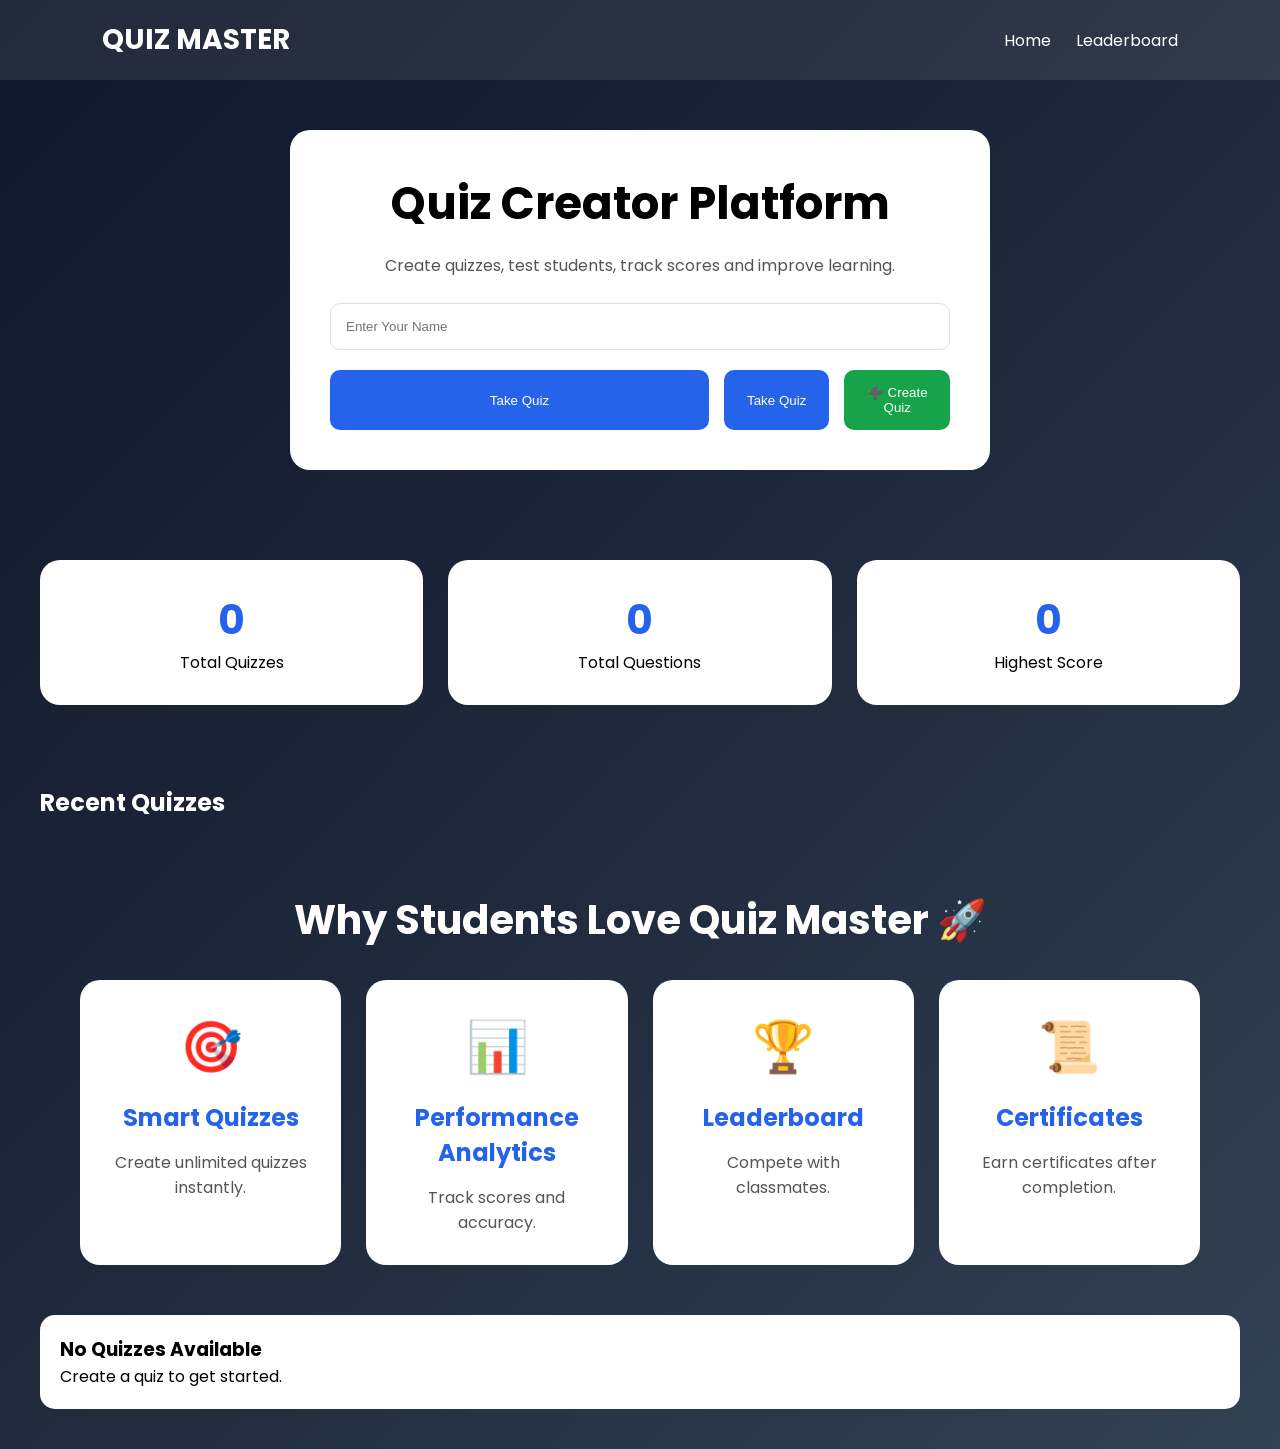
<file: index.html>
<!DOCTYPE html>
<html lang="en">

<head>

<meta charset="UTF-8">

<meta name="viewport"
content="width=device-width, initial-scale=1.0">

<title>Quiz Master</title>

<link rel="stylesheet"
href="style.css">

<link href="https://fonts.googleapis.com/css2?family=Poppins:wght@300;400;500;600;700&display=swap"
rel="stylesheet">

</head>

<body>

<nav>

<div class="logo">

QUIZ MASTER

</div>

<ul>

<li>
<a href="index.html">
Home
</a>
</li>

<li>
<a href="leaderboard.html">
Leaderboard
</a>
</li>

</ul>

</nav>

<section class="hero">

<div class="hero-card">

<h1>
Quiz Creator Platform
</h1>

<p>

Create quizzes, test students,
track scores and improve learning.

</p>

<input
type="text"
id="playerName"
placeholder="Enter Your Name">

<div class="buttons">

<button
onclick="goToCategories()">

Take Quiz

</button>

<div class="buttons">

<button onclick="goToCategories()">
Take Quiz
</button>

<button
class="secondary"
onclick="goToAdmin()">
➕ Create Quiz
</button>

</div>
</div>

</div>

</section>

<section class="stats">

<div class="stat-card">

<h2 id="totalQuizzes">
0
</h2>

<p>
Total Quizzes
</p>

</div>

<div class="stat-card">

<h2 id="totalQuestions">
0
</h2>

<p>
Total Questions
</p>

</div>

<div class="stat-card">

<h2 id="highestScore">
0
</h2>

<p>
Highest Score
</p>

</div>

</section>

<section class="recent">

<h2>
Recent Quizzes
</h2>
<section class="features">

<h2>
Why Students Love Quiz Master 🚀
</h2>

<div class="feature-grid">

<div class="feature">
🎯
<h3>Smart Quizzes</h3>
<p>Create unlimited quizzes instantly.</p>
</div>

<div class="feature">
📊
<h3>Performance Analytics</h3>
<p>Track scores and accuracy.</p>
</div>

<div class="feature">
🏆
<h3>Leaderboard</h3>
<p>Compete with classmates.</p>
</div>

<div class="feature">
📜
<h3>Certificates</h3>
<p>Earn certificates after completion.</p>
</div>

</div>

</section>
<div id="recentQuizzes">

</div>

</section>

<script src="script.js"></script>

</body>

</html>
</file>
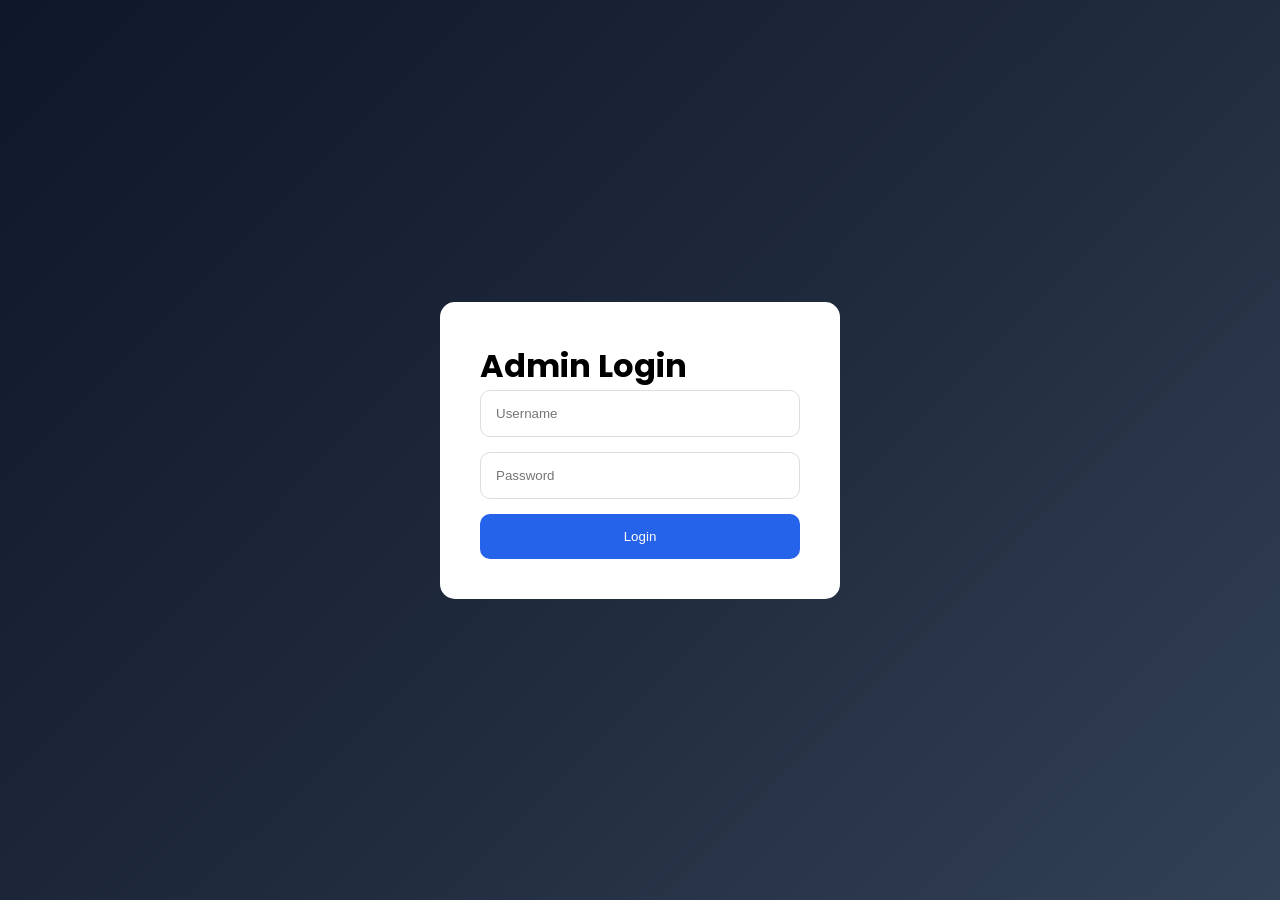
<file: admin.html>
<!DOCTYPE html>
<html lang="en">

<head>
<meta charset="UTF-8">
<meta name="viewport" content="width=device-width, initial-scale=1.0">

<title>Quiz Admin</title>

<link rel="stylesheet" href="admin.css">

<link href="https://fonts.googleapis.com/css2?family=Poppins:wght@300;400;500;600;700&display=swap"
rel="stylesheet">
</head>

<body>

<div class="container">

<h1>Create New Quiz</h1>

<input
type="text"
id="category"
placeholder="Category Name">

<input
type="text"
id="description"
placeholder="Quiz Description">

<select id="difficulty">

<option value="">
Select Difficulty
</option>

<option>Easy</option>

<option>Medium</option>

<option>Hard</option>

</select>

<input
type="number"
id="timer"
placeholder="Time Per Question (Seconds)">

<hr>

<h2>Add Question</h2>

<input
type="text"
id="question"
placeholder="Question">

<input
type="text"
id="option1"
placeholder="Option 1">

<input
type="text"
id="option2"
placeholder="Option 2">

<input
type="text"
id="option3"
placeholder="Option 3">

<input
type="text"
id="option4"
placeholder="Option 4">

<select id="answer">

<option value="">
Correct Answer
</option>

<option value="1">
Option 1
</option>

<option value="2">
Option 2
</option>

<option value="3">
Option 3
</option>

<option value="4">
Option 4
</option>

</select>

<button onclick="addQuestion()">

➕ Add Question

</button>

<p>

Questions Added:
<span id="count">0</span>

</p>

<button onclick="saveQuiz()">

💾 Save Quiz

</button>

<hr>

<h2>Existing Quizzes</h2>

<div id="quizList">

</div>

</div>

<script src="admin.js"></script>

</body>
</html>
</file>
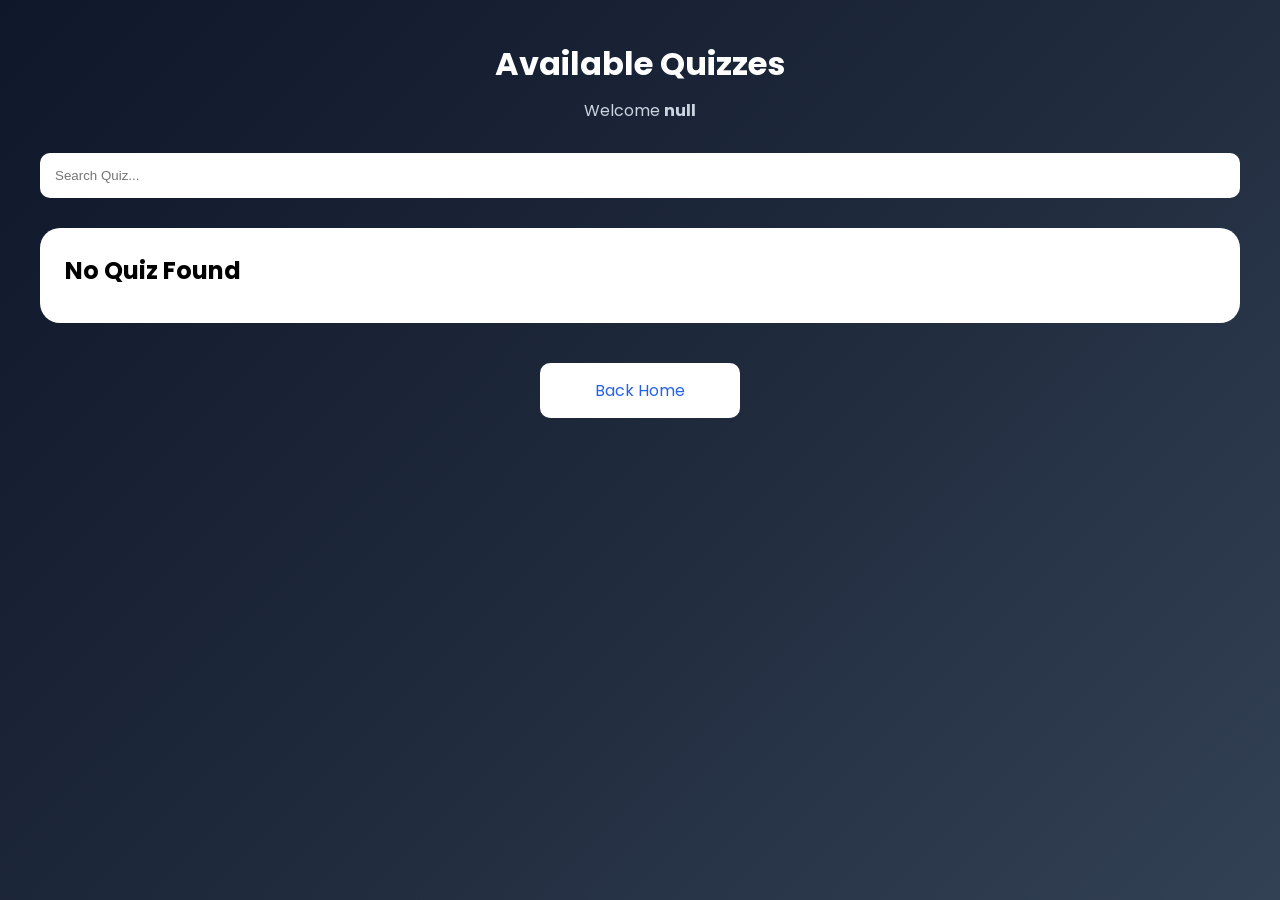
<file: category.html>
<!DOCTYPE html>
<html lang="en">

<head>

<meta charset="UTF-8">

<meta name="viewport"
content="width=device-width, initial-scale=1.0">

<title>Available Quizzes</title>

<link rel="stylesheet"
href="category.css">

<link href="https://fonts.googleapis.com/css2?family=Poppins:wght@300;400;500;600;700&display=swap"
rel="stylesheet">

</head>

<body>

<div class="container">

<h1>
Available Quizzes
</h1>

<p id="welcome"></p>

<input
type="text"
id="searchBox"
placeholder="Search Quiz..."
onkeyup="searchQuiz()">

<div id="quizContainer">

</div>

<a href="index.html"
class="backBtn">

Back Home

</a>

</div>

<script src="category.js"></script>

</body>

</html>
</file>
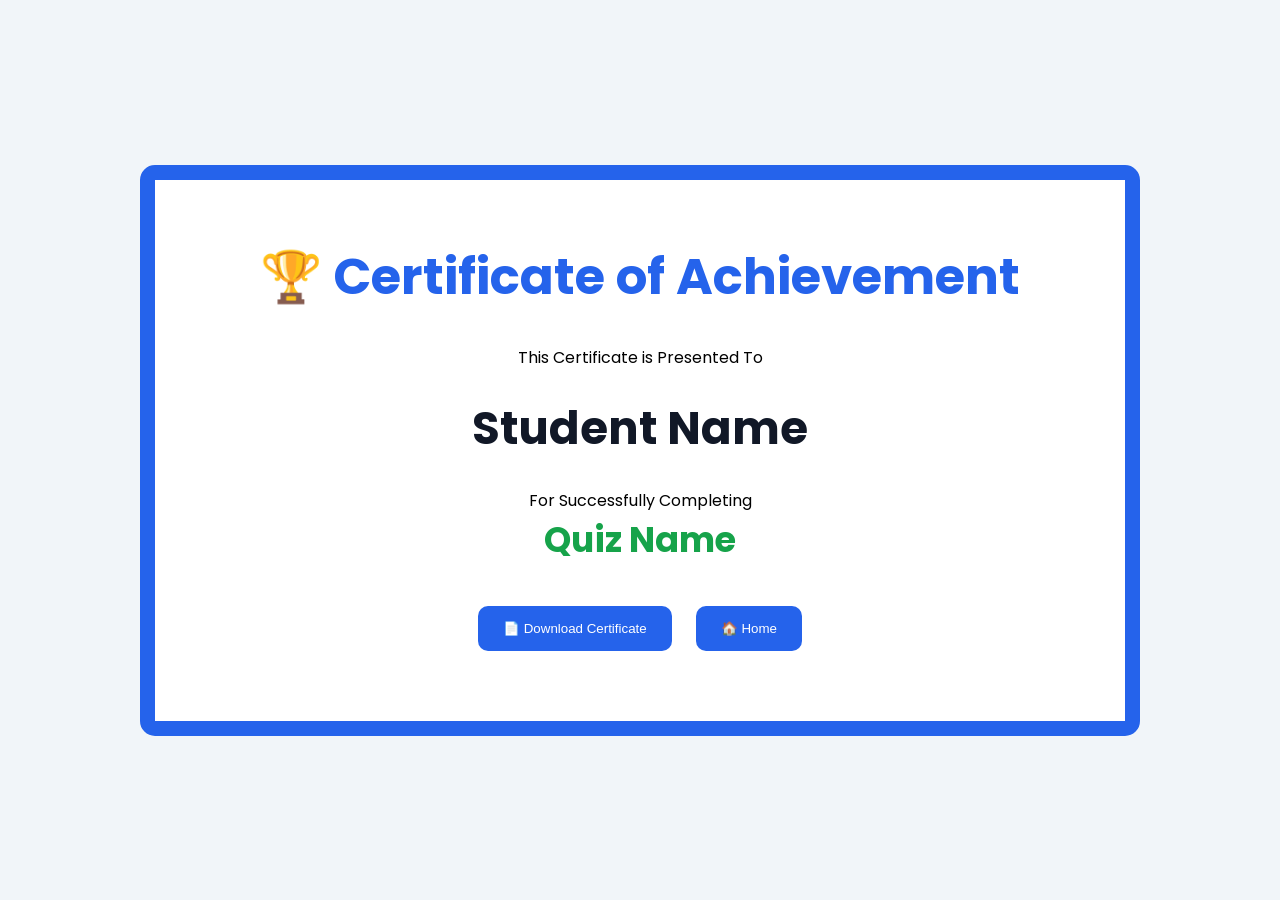
<file: certificate.html>
<!DOCTYPE html>
<html lang="en">

<head>

<meta charset="UTF-8">

<meta name="viewport"
content="width=device-width, initial-scale=1.0">

<title>Certificate</title>

<link rel="stylesheet"
href="certificate.css">

<link href="https://fonts.googleapis.com/css2?family=Poppins:wght@300;400;500;600;700&display=swap"
rel="stylesheet">

</head>

<body>

<div class="certificate">

<h1>
🏆 Certificate of Achievement
</h1>

<p>
This Certificate is Presented To
</p>

<h2 id="studentName">
Student Name
</h2>

<p>
For Successfully Completing
</p>

<h3 id="quizName">
Quiz Name
</h3>

<div class="details">

<p id="score"></p>

<p id="percentage"></p>

<p id="date"></p>

</div>

<button onclick="window.print()">

📄 Download Certificate

</button>

<button onclick="goHome()">

🏠 Home

</button>

</div>

<script src="certificate.js"></script>

</body>

</html>
</file>
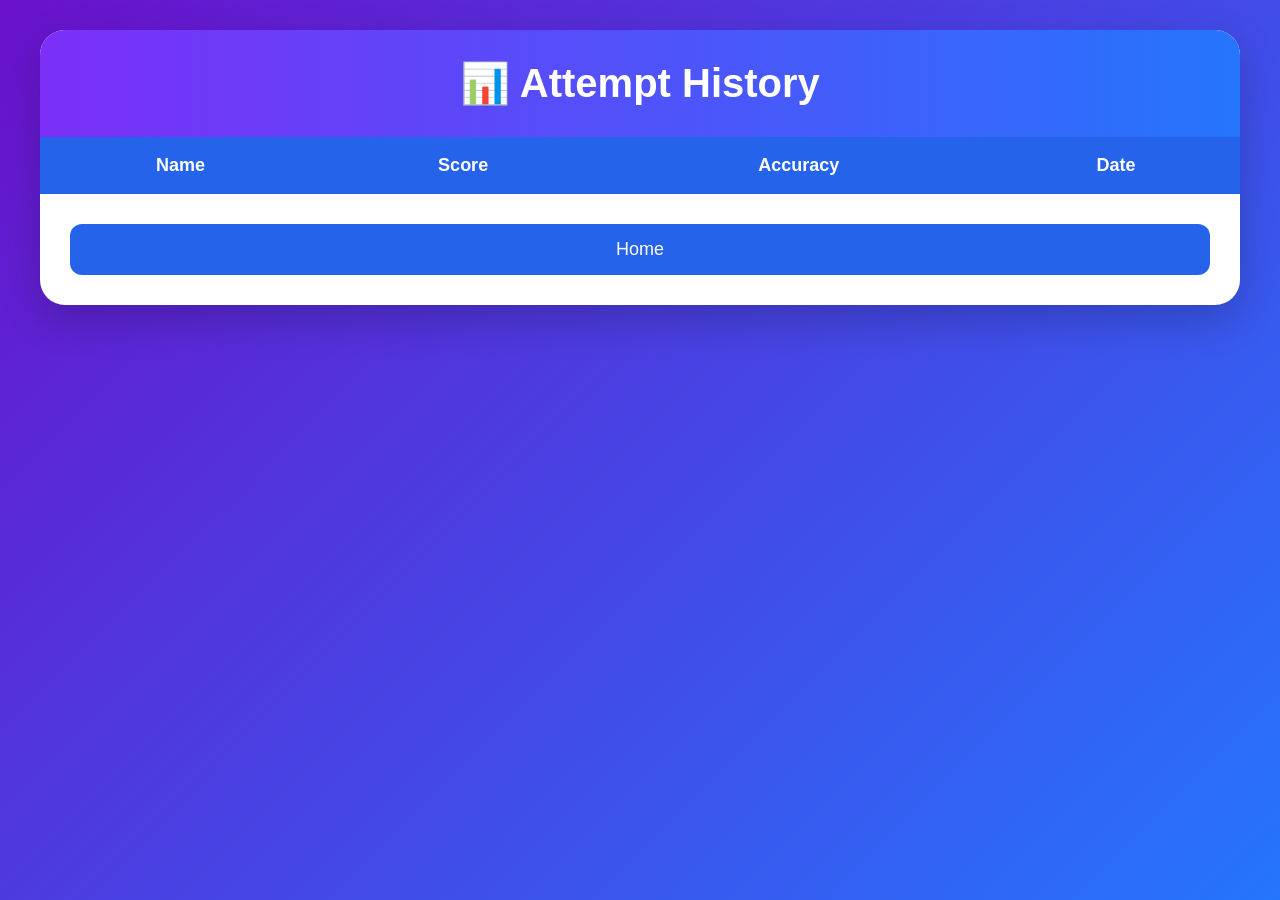
<file: history.html>
<!DOCTYPE html>
<html>

<head>

<title>
Attempt History
</title>

<link rel="stylesheet"
href="leaderboard.css">

</head>

<body>

<div class="container">

<h1>

📊 Attempt History

</h1>

<table>

<thead>

<tr>

<th>Name</th>

<th>Score</th>

<th>Accuracy</th>

<th>Date</th>

</tr>

</thead>

<tbody id="historyBody">

</tbody>

</table>

<button onclick="window.location.href='index.html'">

Home

</button>

</div>

<script src="history.js"></script>

</body>

</html>
</file>
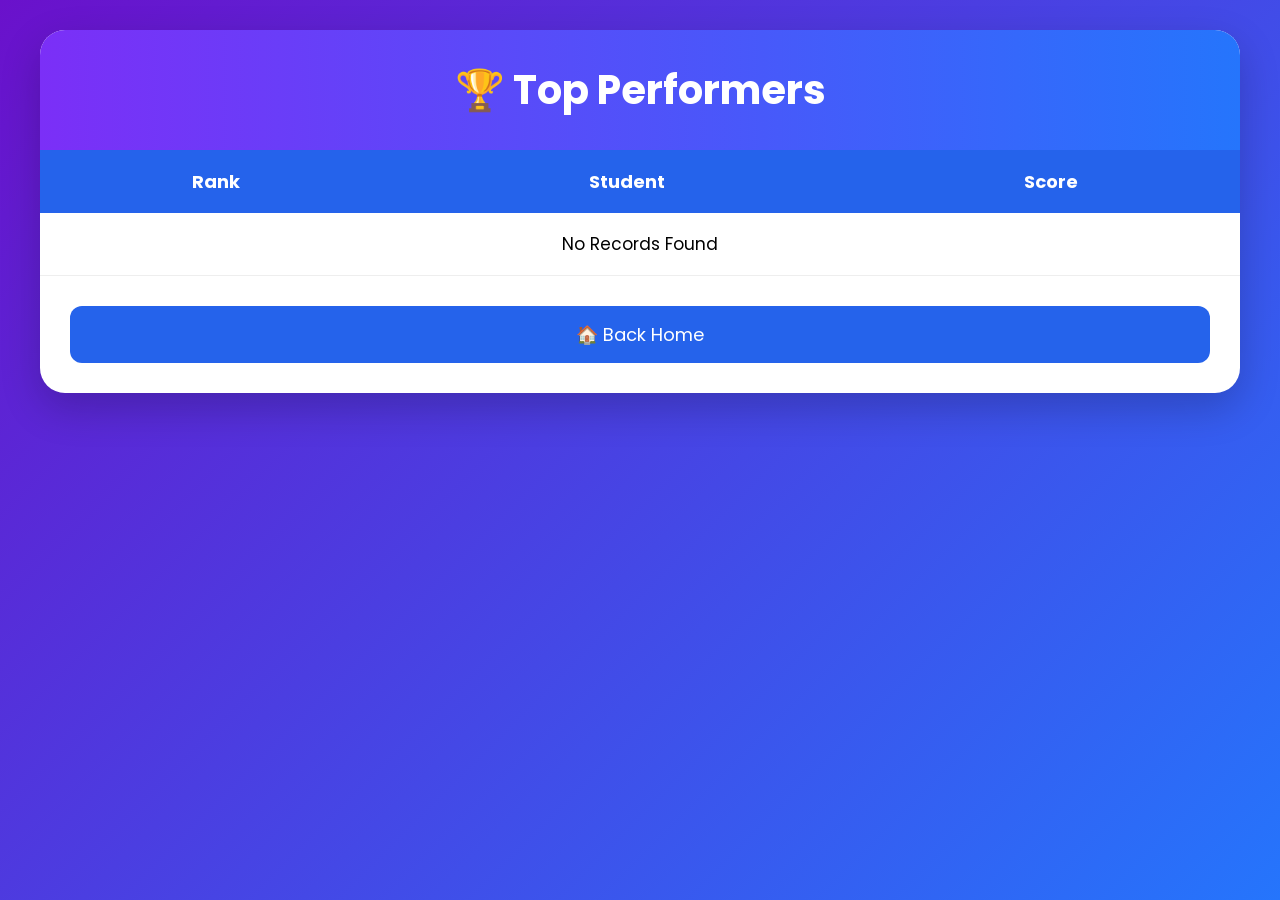
<file: leaderboard.html>
<!DOCTYPE html>
<html lang="en">

<head>

<meta charset="UTF-8">

<meta name="viewport"
content="width=device-width, initial-scale=1.0">

<title>Leaderboard</title>

<link rel="stylesheet"
href="leaderboard.css">

<link href="https://fonts.googleapis.com/css2?family=Poppins:wght@300;400;500;600;700&display=swap"
rel="stylesheet">

</head>

<body>

<div class="container">

<h1>
🏆 Top Performers
</h1>

<table>

<thead>

<tr>

<th>Rank</th>

<th>Student</th>

<th>Score</th>

</tr>

</thead>

<tbody id="leaderboardBody">

</tbody>

</table>

<button onclick="goHome()">

🏠 Back Home

</button>

</div>

<script src="leaderboard.js"></script>

</body>

</html>
</file>
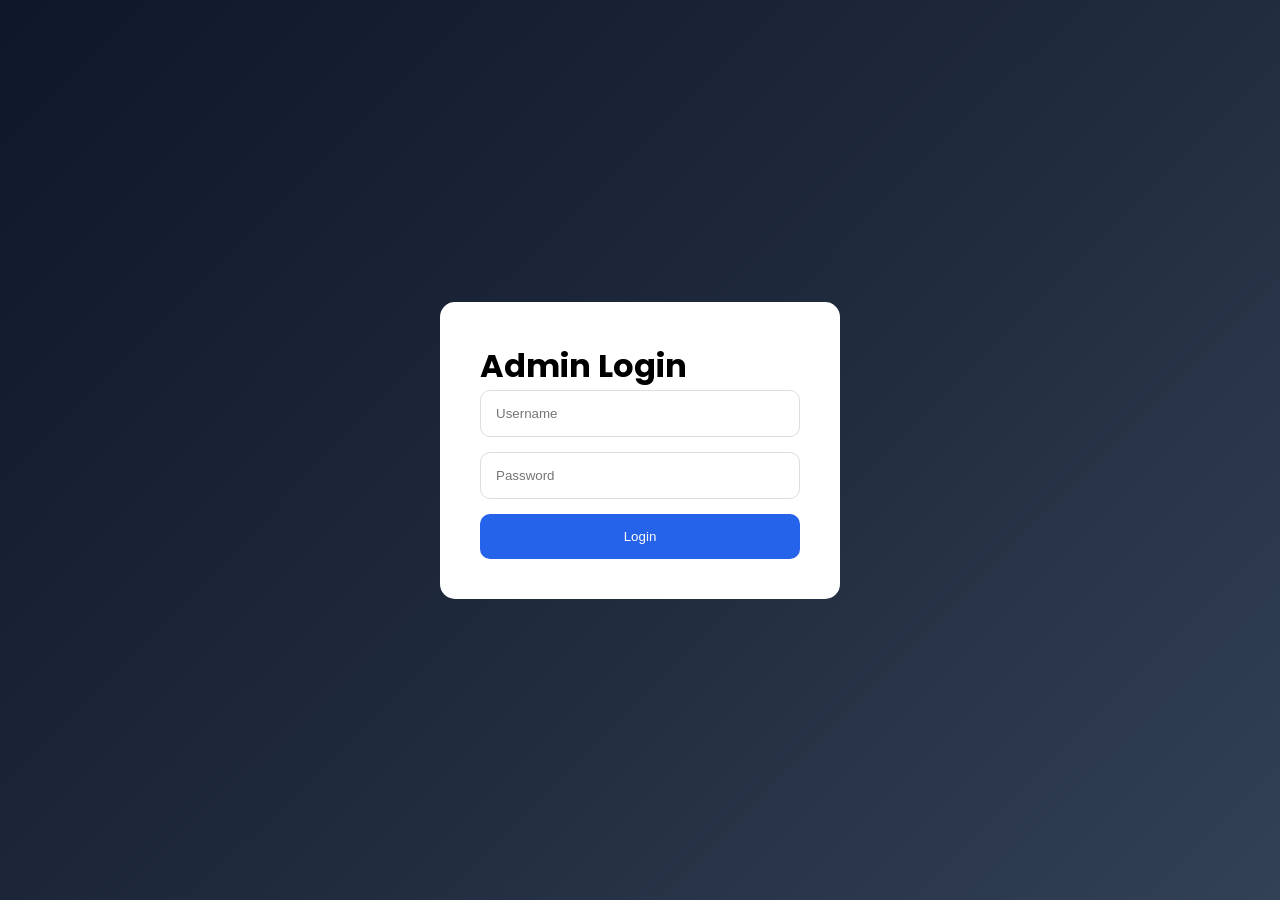
<file: login.html>
<!DOCTYPE html>
<html>
<head>
<title>Admin Login</title>

<link rel="stylesheet"
href="login.css">

<link href="https://fonts.googleapis.com/css2?family=Poppins:wght@300;400;500;600;700&display=swap"
rel="stylesheet">
</head>

<body>

<div class="login-box">

<h1>
Admin Login
</h1>

<input
type="text"
id="username"
placeholder="Username">

<input
type="password"
id="password"
placeholder="Password">

<button onclick="login()">

Login

</button>

</div>

<script src="login.js"></script>

</body>
</html>
</file>
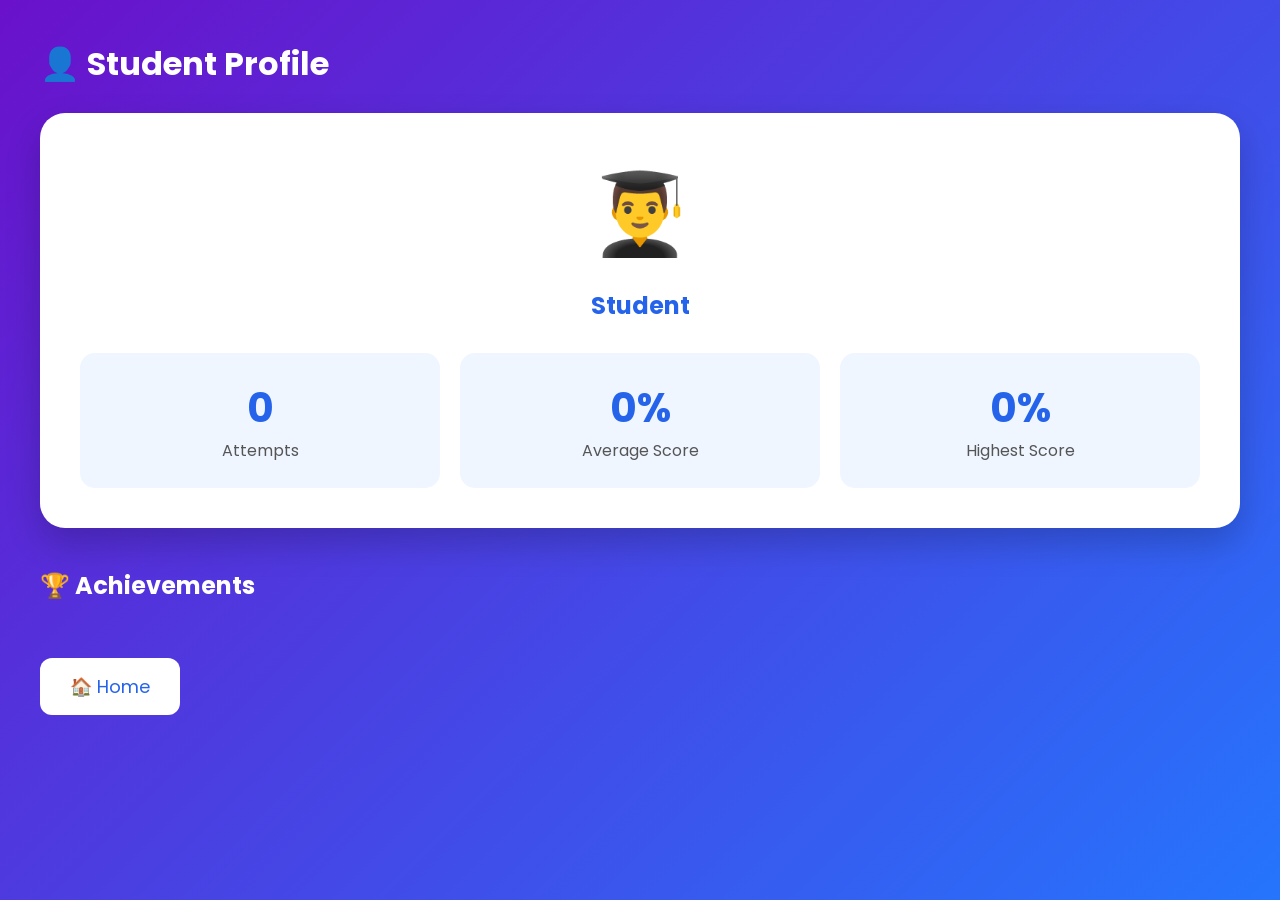
<file: profile.html>
<!DOCTYPE html>
<html lang="en">

<head>

<meta charset="UTF-8">

<meta name="viewport"
content="width=device-width, initial-scale=1.0">

<title>Student Profile</title>

<link rel="stylesheet"
href="profile.css">

<link href="https://fonts.googleapis.com/css2?family=Poppins:wght@300;400;500;600;700&display=swap"
rel="stylesheet">

</head>

<body>

<div class="container">

<h1>
👤 Student Profile
</h1>

<div class="profile-card">

<div class="avatar">

👨‍🎓

</div>

<h2 id="studentName">
Student Name
</h2>

<div class="stats">

<div class="stat">
<h3 id="totalAttempts">0</h3>
<p>Attempts</p>
</div>

<div class="stat">
<h3 id="averageScore">0%</h3>
<p>Average Score</p>
</div>

<div class="stat">
<h3 id="highestScore">0%</h3>
<p>Highest Score</p>
</div>

</div>

</div>

<h2>
🏆 Achievements
</h2>

<div id="badges">

</div>

<button onclick="goHome()">

🏠 Home

</button>

</div>

<script src="profile.js"></script>

</body>

</html>
</file>
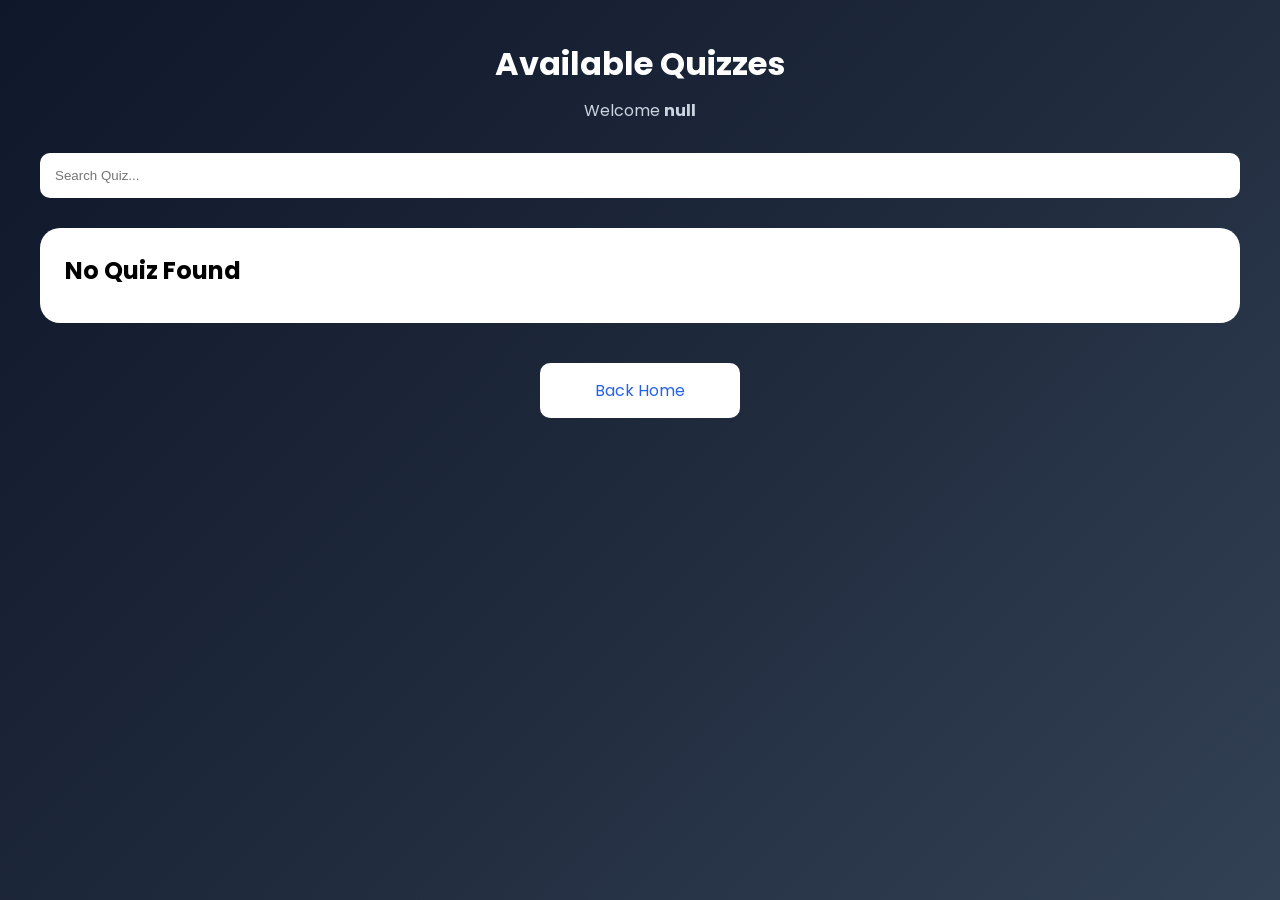
<file: quiz.html>
<!DOCTYPE html>
<html lang="en">

<head>

<meta charset="UTF-8">

<meta name="viewport"
content="width=device-width, initial-scale=1.0">

<title>Quiz</title>

<link rel="stylesheet"
href="quiz.css">

<link href="https://fonts.googleapis.com/css2?family=Poppins:wght@300;400;500;600;700&display=swap"
rel="stylesheet">

</head>

<body>

<div class="quiz-container">

<div class="top-bar">

<h2 id="categoryName">
Quiz
</h2>

<div class="timer">

⏱️
<span id="timer">
30
</span>

</div>

</div>

<div class="progress">

<span id="questionNumber">

Question 1

</span>

<div class="progress-bar">

<div
class="progress-fill"
id="progressFill">

</div>

</div>

</div>

<div class="question-box">

<h1 id="question">

Loading...

</h1>

<div id="options">

</div>

</div>

<button
id="nextBtn"
onclick="nextQuestion()">

Next Question →

</button>

</div>

<script src="quiz.js"></script>

</body>

</html>
</file>
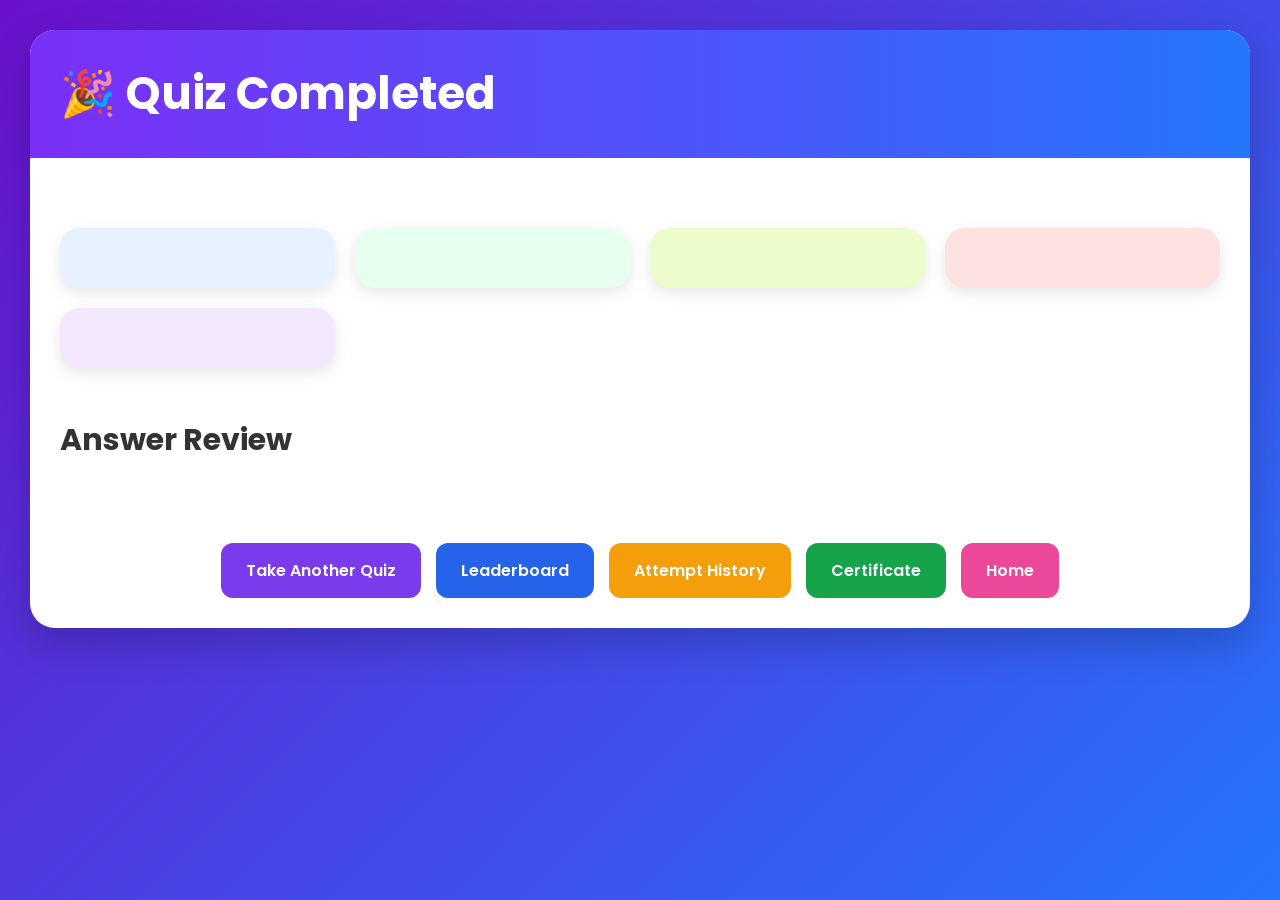
<file: result.html>
<!DOCTYPE html>
<html lang="en">

<head>

<meta charset="UTF-8">

<meta name="viewport"
content="width=device-width, initial-scale=1.0">

<title>Quiz Result</title>

<link rel="stylesheet"
href="result.css">

<link href="https://fonts.googleapis.com/css2?family=Poppins:wght@300;400;500;600;700&display=swap"
rel="stylesheet">

</head>

<body>

<div class="container">

<div class="result-card">

<h1>
🎉 Quiz Completed
</h1>

<h2 id="playerName"></h2>

<div class="analytics">

<div class="box">
<h3 id="score"></h3>
</div>

<div class="box">
<h3 id="percentage"></h3>
</div>

<div class="box">
<h3 id="correctCount"></h3>
</div>

<div class="box">
<h3 id="wrongCount"></h3>
</div>

<div class="box">
<h3 id="performance"></h3>
</div>

</div>

<h2 class="review-heading">

Answer Review

</h2>

<div id="reviewContainer">

</div>

<div class="buttons">

<button onclick="playAgain()">

Take Another Quiz

</button>

<button onclick="leaderboard()">

Leaderboard

</button>

<button onclick="historyPage()">

Attempt History

</button>

<button onclick="certificate()">

Certificate

</button>

<button onclick="home()">

Home

</button>



</div>

</div>

</div>

<script src="result.js"></script>

</body>

</html>
</file>
<file: style.css>
*{
margin:0;
padding:0;
box-sizing:border-box;
}

body{

font-family:'Poppins',sans-serif;

background:
linear-gradient(
135deg,
#0f172a,
#1e293b,
#334155);

min-height:100vh;
}

nav{

height:80px;

padding:0 8%;

display:flex;

justify-content:space-between;

align-items:center;

background:
rgba(255,255,255,.08);
}

.logo{

color:white;

font-size:28px;

font-weight:700;
}

nav ul{

display:flex;

gap:25px;

list-style:none;
}

nav a{

color:white;

text-decoration:none;
}

.hero{

display:flex;

justify-content:center;

align-items:center;

padding:50px;
}

.hero-card{

width:700px;

background:white;

padding:40px;

border-radius:20px;

text-align:center;
}

.hero-card h1{

font-size:45px;

margin-bottom:15px;
}

.hero-card p{

color:#555;

margin-bottom:25px;
}

.hero-card input{

width:100%;

padding:15px;

border:1px solid #ddd;

border-radius:10px;

margin-bottom:20px;
}

.buttons{

display:flex;

gap:15px;
}

.buttons button{

flex:1;

padding:15px;

border:none;

border-radius:10px;

cursor:pointer;

background:#2563eb;

color:white;
}

.secondary{

background:#16a34a !important;
}

.stats{

display:grid;

grid-template-columns:
repeat(auto-fit,minmax(250px,1fr));

gap:25px;

padding:40px;
}

.stat-card{

background:white;

padding:30px;

border-radius:20px;

text-align:center;
}

.stat-card h2{

color:#2563eb;

font-size:40px;
}

.recent{

padding:40px;
}

.recent h2{

color:white;

margin-bottom:20px;
}

#recentQuizzes{

display:grid;

grid-template-columns:
repeat(auto-fit,minmax(280px,1fr));

gap:20px;
}

.quiz-card{

background:white;

padding:20px;

border-radius:15px;
}
.features{
    padding:50px 40px;
}

.features h2{
    color:white;
    text-align:center;
    margin-bottom:30px;
    font-size:40px;
}

.feature-grid{
    display:grid;
    grid-template-columns:
    repeat(auto-fit,minmax(250px,1fr));
    gap:25px;
}

.feature{
    background:white;
    border-radius:20px;
    padding:30px;
    text-align:center;
    font-size:50px;
}

.feature h3{
    font-size:24px;
    margin:15px 0;
    color:#2563eb;
}

.feature p{
    font-size:16px;
    color:#555;
}
</file>
<file: admin.css>
*{
margin:0;
padding:0;
box-sizing:border-box;
}

body{

font-family:'Poppins',sans-serif;

background:
linear-gradient(
135deg,
#0f172a,
#1e293b,
#334155);

padding:30px;
}

.container{

max-width:1000px;

margin:auto;

background:white;

padding:30px;

border-radius:20px;
}

h1,
h2{

color:#2563eb;

margin-bottom:20px;
}

input,
select{

width:100%;

padding:14px;

margin-bottom:15px;

border:1px solid #ddd;

border-radius:10px;
}

button{

width:100%;

padding:15px;

background:#2563eb;

color:white;

border:none;

border-radius:10px;

cursor:pointer;

margin-bottom:15px;
}

button:hover{

background:#1d4ed8;
}

hr{

margin:30px 0;
}

.quiz-card{

padding:20px;

border:1px solid #ddd;

border-radius:10px;

margin-bottom:15px;
}

.quiz-card h3{

margin-bottom:10px;
}

.delete-btn{

background:#dc2626;
}

.delete-btn:hover{

background:#b91c1c;
}
</file>
<file: category.css>
*{
margin:0;
padding:0;
box-sizing:border-box;
}

body{

font-family:'Poppins',sans-serif;

background:
linear-gradient(
135deg,
#0f172a,
#1e293b,
#334155);

min-height:100vh;

padding:40px;
}

.container{

max-width:1200px;

margin:auto;
}

h1{

text-align:center;

color:white;

margin-bottom:10px;
}

#welcome{

text-align:center;

color:#cbd5e1;

margin-bottom:30px;
}

#searchBox{

width:100%;

padding:15px;

border:none;

border-radius:10px;

margin-bottom:30px;
}

#quizContainer{

display:grid;

grid-template-columns:
repeat(auto-fit,minmax(320px,1fr));

gap:25px;
}

.card{

background:white;

padding:25px;

border-radius:20px;

cursor:pointer;

transition:.3s;
}

.card:hover{

transform:
translateY(-10px);
}

.card h2{

margin-bottom:10px;
}

.description{

color:#555;

margin-bottom:15px;
}

.badge{

display:inline-block;

padding:6px 12px;

border-radius:20px;

color:white;

font-size:14px;

margin-bottom:10px;
}

.easy{
background:#16a34a;
}

.medium{
background:#f59e0b;
}

.hard{
background:#dc2626;
}

.info{

margin-top:10px;

color:#666;
}

.backBtn{

display:block;

width:200px;

margin:40px auto;

padding:15px;

text-align:center;

text-decoration:none;

background:white;

color:#2563eb;

border-radius:10px;
}
</file>
<file: certificate.css>
*{
margin:0;
padding:0;
box-sizing:border-box;
}

body{

font-family:'Poppins',sans-serif;

background:#f1f5f9;

display:flex;

justify-content:center;

align-items:center;

min-height:100vh;

padding:30px;
}

.certificate{

width:1000px;

background:white;

padding:60px;

border:15px solid #2563eb;

text-align:center;

border-radius:15px;
}

h1{

font-size:50px;

color:#2563eb;

margin-bottom:30px;
}

h2{

font-size:45px;

margin:25px 0;

color:#111827;
}

h3{

font-size:35px;

margin-bottom:30px;

color:#16a34a;
}

.details{

margin:30px 0;
}

.details p{

margin:10px 0;

font-size:20px;
}

button{

padding:15px 25px;

margin:10px;

border:none;

background:#2563eb;

color:white;

border-radius:10px;

cursor:pointer;
}

@media print{

button{

display:none;
}

body{

background:white;
}

}
</file>
<file: leaderboard.css>
*{
    margin:0;
    padding:0;
    box-sizing:border-box;
    font-family:'Poppins',sans-serif;
}

body{
    min-height:100vh;
    background:linear-gradient(135deg,#6a11cb,#2575fc);
    padding:30px;
}

.container{
    max-width:1200px;
    margin:auto;
    background:white;
    border-radius:25px;
    overflow:hidden;
    box-shadow:0 15px 40px rgba(0,0,0,0.2);
}

h1{
    background:linear-gradient(90deg,#7b2ff7,#2575fc);
    color:white;
    text-align:center;
    padding:30px;
    font-size:40px;
}

table{
    width:100%;
    border-collapse:collapse;
}

th{
    background:#2563eb;
    color:white;
    padding:18px;
    font-size:18px;
}

td{
    padding:18px;
    text-align:center;
    border-bottom:1px solid #eee;
    font-size:17px;
}

tr:hover{
    background:#f8fafc;
}

.top-player{
    background:#fff7cc !important;
    font-weight:bold;
}

.top-player td:first-child{
    color:#f59e0b;
    font-size:22px;
}

button{
    width:calc(100% - 60px);
    margin:30px;
    padding:15px;
    border:none;
    border-radius:12px;
    background:#2563eb;
    color:white;
    font-size:18px;
    cursor:pointer;
    transition:.3s;
}

button:hover{
    background:#1d4ed8;
    transform:translateY(-3px);
}
</file>
<file: login.css>
*{
margin:0;
padding:0;
box-sizing:border-box;
}

body{

font-family:'Poppins',sans-serif;

display:flex;

justify-content:center;

align-items:center;

height:100vh;

background:
linear-gradient(
135deg,
#0f172a,
#1e293b,
#334155);
}

.login-box{

width:400px;

background:white;

padding:40px;

border-radius:15px;
}

input{

width:100%;

padding:15px;

margin-bottom:15px;

border:1px solid #ddd;

border-radius:10px;
}

button{

width:100%;

padding:15px;

border:none;

background:#2563eb;

color:white;

border-radius:10px;

cursor:pointer;
}
</file>
<file: profile.css>
*{
margin:0;
padding:0;
box-sizing:border-box;
font-family:'Poppins',sans-serif;
}

body{

background:
linear-gradient(
135deg,
#6a11cb,
#2575fc);

min-height:100vh;

padding:40px;
}

.container{

max-width:1200px;

margin:auto;
}

h1,
h2{

color:white;

margin-bottom:25px;
}

.profile-card{

background:white;

padding:40px;

border-radius:25px;

text-align:center;

margin-bottom:40px;

box-shadow:
0 15px 35px rgba(0,0,0,.2);
}

.avatar{

font-size:80px;

margin-bottom:15px;
}

.profile-card h2{

color:#2563eb;
}

.stats{

display:grid;

grid-template-columns:
repeat(auto-fit,minmax(200px,1fr));

gap:20px;

margin-top:30px;
}

.stat{

background:#eff6ff;

padding:25px;

border-radius:15px;
}

.stat h3{

font-size:40px;

color:#2563eb;
}

.stat p{

color:#555;
}

#badges{

display:grid;

grid-template-columns:
repeat(auto-fit,minmax(220px,1fr));

gap:20px;
}

.badge{

background:white;

padding:25px;

border-radius:15px;

text-align:center;

font-size:18px;

font-weight:600;

box-shadow:
0 10px 20px rgba(0,0,0,.1);
}

button{

margin-top:30px;

padding:15px 30px;

border:none;

border-radius:12px;

background:white;

color:#2563eb;

font-size:18px;

cursor:pointer;
}
</file>
<file: quiz.css>
*{
    margin:0;
    padding:0;
    box-sizing:border-box;
    font-family:'Poppins',sans-serif;
}

body{
    min-height:100vh;
    background:linear-gradient(135deg,#6a11cb,#2575fc);
    display:flex;
    justify-content:center;
    align-items:center;
    padding:20px;
}

.quiz-container{
    width:100%;
    max-width:1000px;
    background:white;
    border-radius:25px;
    padding:35px;
    box-shadow:0 15px 40px rgba(0,0,0,0.2);
}

.top-bar{
    display:flex;
    justify-content:space-between;
    align-items:center;
    margin-bottom:25px;
}

#categoryName{
    color:#2563eb;
    font-size:32px;
    font-weight:700;
}

.timer{
    background:linear-gradient(45deg,#ff512f,#dd2476);
    color:white;
    padding:15px 25px;
    border-radius:50px;
    font-size:22px;
    font-weight:600;
    box-shadow:0 0 20px rgba(255,81,47,0.4);
}

.progress{
    margin-bottom:25px;
}

#questionNumber{
    display:block;
    margin-bottom:10px;
    color:#555;
    font-weight:600;
}

.progress-bar{
    width:100%;
    height:12px;
    background:#e5e7eb;
    border-radius:50px;
    overflow:hidden;
}

.progress-fill{
    height:100%;
    width:20%;
    background:linear-gradient(90deg,#7b2ff7,#2575fc);
    border-radius:50px;
    transition:.5s;
}

.question-box{
    background:#f8fafc;
    padding:30px;
    border-radius:20px;
    margin-bottom:25px;
}

.question-box h1{
    font-size:30px;
    color:#111827;
    margin-bottom:25px;
    line-height:1.5;
}

.option{
    background:white;
    padding:18px;
    margin-bottom:15px;
    border-radius:15px;
    border:2px solid #e5e7eb;
    cursor:pointer;
    transition:.3s;
    font-size:18px;
    font-weight:500;
}

.option:hover{
    transform:translateX(10px);
    border-color:#2563eb;
    background:#eff6ff;
}

.selected{
    background:linear-gradient(
        90deg,
        #7b2ff7,
        #2575fc
    ) !important;

    color:white;
    border:none !important;
}

#nextBtn{
    width:100%;
    padding:18px;
    border:none;
    border-radius:15px;
    background:linear-gradient(
        90deg,
        #7b2ff7,
        #2575fc
    );
    color:white;
    font-size:18px;
    font-weight:600;
    cursor:pointer;
    transition:.3s;
}

#nextBtn:hover{
    transform:translateY(-3px);
}

@media(max-width:768px){

    .top-bar{
        flex-direction:column;
        gap:15px;
    }

    .question-box h1{
        font-size:24px;
    }

    #categoryName{
        font-size:26px;
    }

    .timer{
        font-size:18px;
    }
}
#questionImage{

width:100%;

max-height:300px;

object-fit:contain;

border-radius:15px;

margin-bottom:20px;

box-shadow:
0 5px 15px rgba(0,0,0,.15);
}
</file>
<file: result.css>
*{
    margin:0;
    padding:0;
    box-sizing:border-box;
    font-family:'Poppins',sans-serif;
}

body{
    background:linear-gradient(135deg,#6a11cb,#2575fc);
    min-height:100vh;
    padding:30px;
}

.container{
    max-width:1400px;
    margin:auto;
}

.result-card{
    background:white;
    border-radius:25px;
    overflow:hidden;
    box-shadow:0 15px 40px rgba(0,0,0,0.2);
}

.result-card h1{
    background:linear-gradient(90deg,#7b2ff7,#2575fc);
    color:white;
    padding:30px;
    font-size:45px;
}

#playerName{
    padding:25px 30px;
    color:#333;
    font-size:32px;
}

.analytics{
    display:grid;
    grid-template-columns:repeat(auto-fit,minmax(220px,1fr));
    gap:20px;
    padding:20px 30px;
}

.box{
    padding:30px;
    border-radius:20px;
    text-align:center;
    font-size:22px;
    font-weight:600;
    box-shadow:0 5px 15px rgba(0,0,0,0.1);
}

.box:nth-child(1){
    background:#e8f1ff;
    color:#2563eb;
}

.box:nth-child(2){
    background:#e8fff0;
    color:#16a34a;
}

.box:nth-child(3){
    background:#ecfccb;
    color:#65a30d;
}

.box:nth-child(4){
    background:#fee2e2;
    color:#dc2626;
}

.box:nth-child(5){
    background:#f3e8ff;
    color:#9333ea;
}

.review-heading{
    margin:30px;
    font-size:30px;
    color:#333;
}

#reviewContainer{
    padding:0 30px 20px;
}

.review-card{
    background:white;
    border-radius:15px;
    padding:25px;
    margin-bottom:20px;
    border-left:8px solid #2563eb;
    box-shadow:0 5px 15px rgba(0,0,0,0.08);
}

.review-card h3{
    font-size:24px;
    margin-bottom:15px;
    color:#111827;
}

.review-card p{
    font-size:18px;
    margin:10px 0;
}

.correct{
    color:#16a34a;
    font-weight:700;
}

.wrong{
    color:#dc2626;
    font-weight:700;
}

.buttons{
    display:flex;
    flex-wrap:wrap;
    gap:15px;
    justify-content:center;
    padding:30px;
}

.buttons button{
    padding:15px 25px;
    border:none;
    border-radius:12px;
    color:white;
    cursor:pointer;
    font-size:16px;
    font-weight:600;
    transition:.3s;
}

.buttons button:nth-child(1){
    background:#7c3aed;
}

.buttons button:nth-child(2){
    background:#2563eb;
}

.buttons button:nth-child(3){
    background:#f59e0b;
}

.buttons button:nth-child(4){
    background:#16a34a;
}

.buttons button:nth-child(5){
    background:#ec4899;
}

.buttons button:hover{
    transform:translateY(-5px);
}

@media(max-width:768px){

    .result-card h1{
        font-size:32px;
    }

    #playerName{
        font-size:24px;
    }

    .analytics{
        grid-template-columns:1fr;
    }

    .buttons{
        flex-direction:column;
    }

    .buttons button{
        width:100%;
    }
}
</file>
